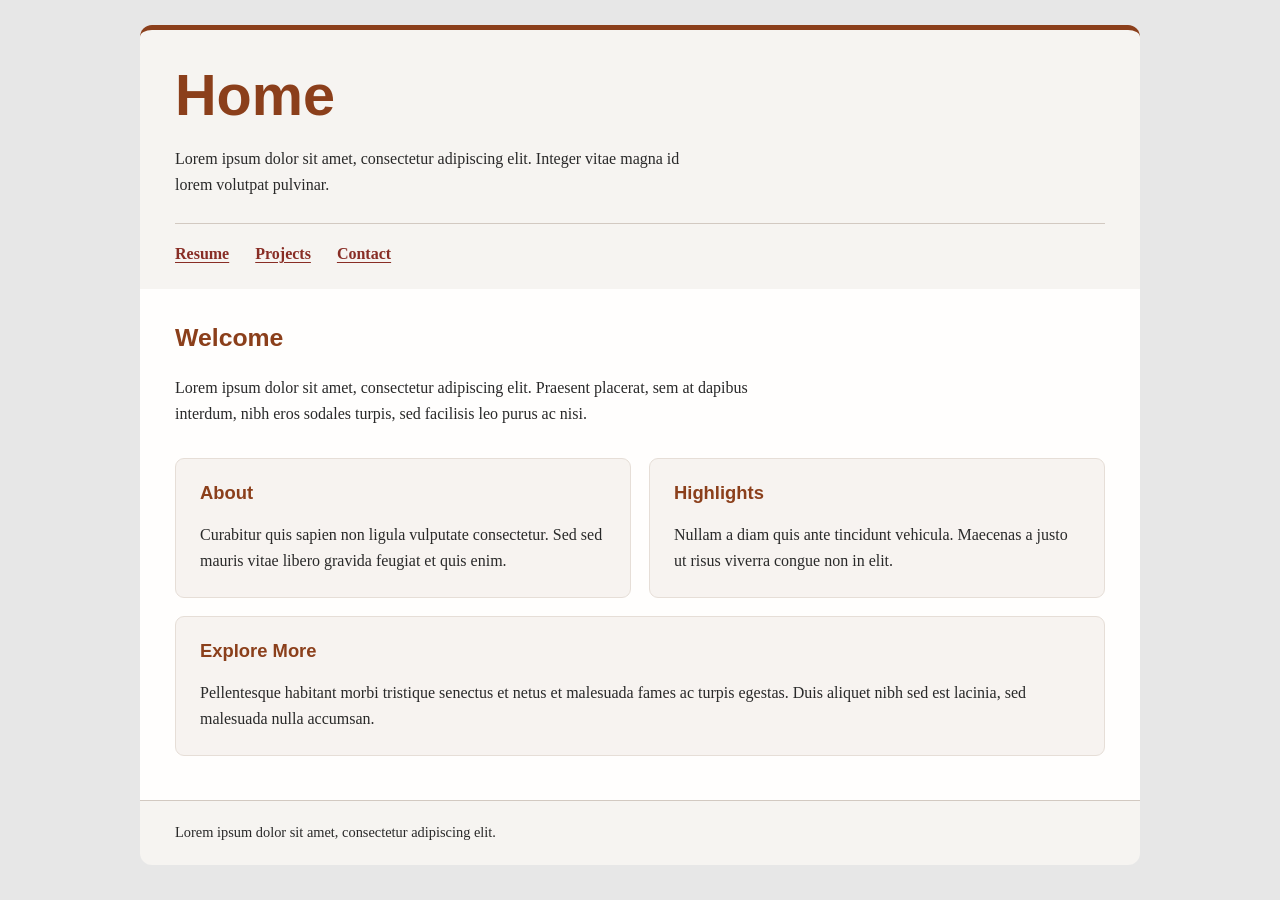
<file: portfolio_site/index.html>
<!DOCTYPE html>
<html lang="en">
<head>
  <meta charset="utf-8">
  <meta name="viewport" content="width=device-width, initial-scale=1">
  <title>Home</title>
  <link rel="stylesheet" href="styles.css">
</head>
<body>
  <header class="site-header">
    <h1>Home</h1>
    <p>Lorem ipsum dolor sit amet, consectetur adipiscing elit. Integer vitae magna id lorem volutpat pulvinar.</p>
    <nav class="site-nav" aria-label="Main navigation">
        <a href="resume.html">Resume</a>
        <a href="projects.html">Projects</a>
        <a href="contact.html">Contact</a>
    </nav>
  </header>

  <main>
    <section class="intro">
      <h2>Welcome</h2>
      <p>Lorem ipsum dolor sit amet, consectetur adipiscing elit. Praesent placerat, sem at dapibus interdum, nibh eros sodales turpis, sed facilisis leo purus ac nisi.</p>
    </section>

    <div class="grid">
      <section class="panel">
        <h3>About</h3>
        <p>Curabitur quis sapien non ligula vulputate consectetur. Sed sed mauris vitae libero gravida feugiat et quis enim.</p>
      </section>
      <section class="panel">
        <h3>Highlights</h3>
        <p>Nullam a diam quis ante tincidunt vehicula. Maecenas a justo ut risus viverra congue non in elit.</p>
      </section>
      <section class="panel full-width">
        <h3>Explore More</h3>
        <p>Pellentesque habitant morbi tristique senectus et netus et malesuada fames ac turpis egestas. Duis aliquet nibh sed est lacinia, sed malesuada nulla accumsan.</p>
      </section>
    </div>
  </main>

  <footer class="site-footer">
    <p>Lorem ipsum dolor sit amet, consectetur adipiscing elit.</p>
  </footer>
</body>
</html>
</file>
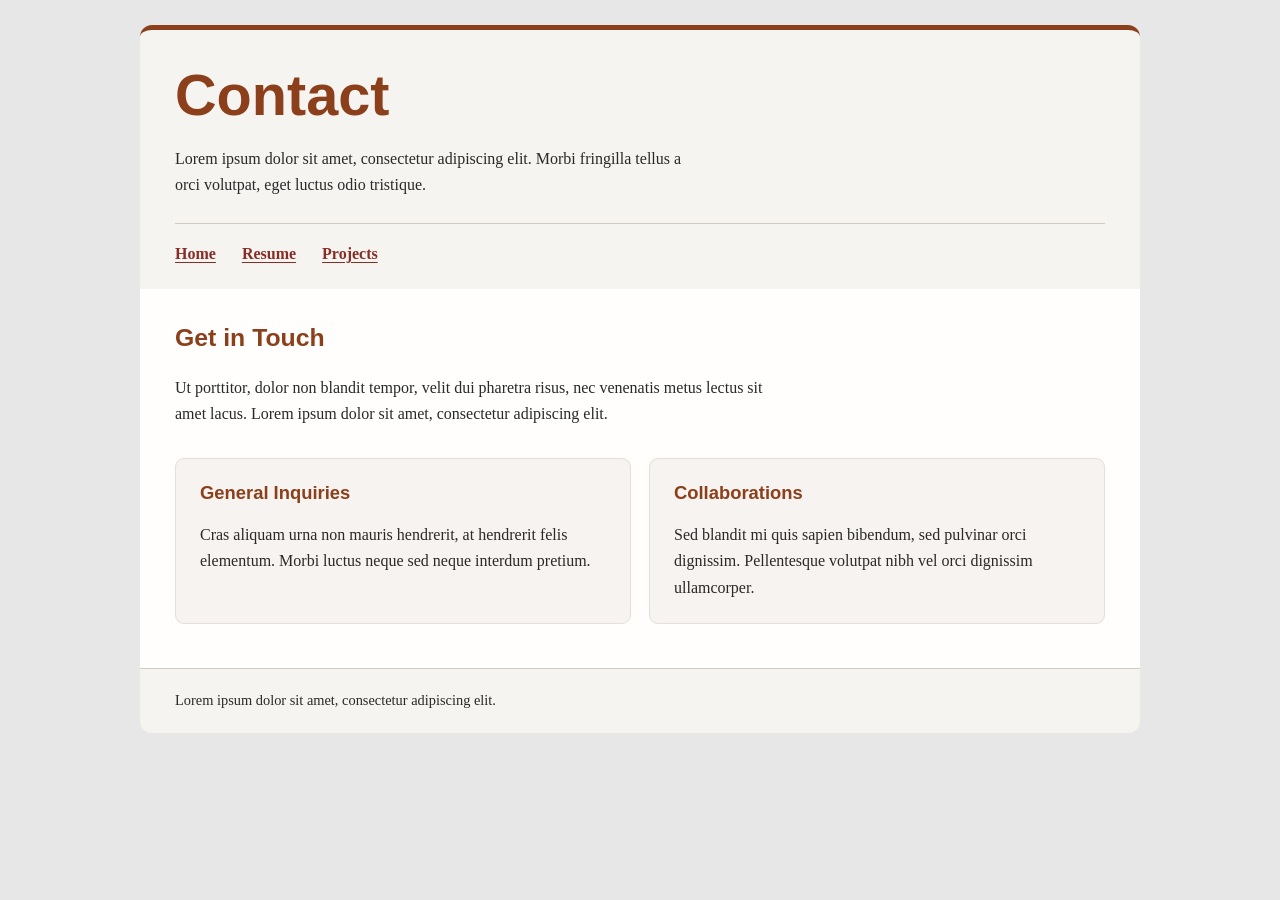
<file: portfolio_site/contact.html>
<!DOCTYPE html>
<html lang="en">
<head>
  <meta charset="utf-8">
  <meta name="viewport" content="width=device-width, initial-scale=1">
  <title>Contact</title>
  <link rel="stylesheet" href="styles.css">
</head>
<body>
  <header class="site-header">
    <h1>Contact</h1>
    <p>Lorem ipsum dolor sit amet, consectetur adipiscing elit. Morbi fringilla tellus a orci volutpat, eget luctus odio tristique.</p>
    <nav class="site-nav" aria-label="Main navigation">
        <a href="index.html">Home</a>
        <a href="resume.html">Resume</a>
        <a href="projects.html">Projects</a>
    </nav>
  </header>

  <main>
    <section class="intro">
      <h2>Get in Touch</h2>
      <p>Ut porttitor, dolor non blandit tempor, velit dui pharetra risus, nec venenatis metus lectus sit amet lacus. Lorem ipsum dolor sit amet, consectetur adipiscing elit.</p>
    </section>

    <div class="grid">
      <section class="panel">
        <h3>General Inquiries</h3>
        <p>Cras aliquam urna non mauris hendrerit, at hendrerit felis elementum. Morbi luctus neque sed neque interdum pretium.</p>
      </section>
      <section class="panel">
        <h3>Collaborations</h3>
        <p>Sed blandit mi quis sapien bibendum, sed pulvinar orci dignissim. Pellentesque volutpat nibh vel orci dignissim ullamcorper.</p>
      </section>
    </div>
  </main>

  <footer class="site-footer">
    <p>Lorem ipsum dolor sit amet, consectetur adipiscing elit.</p>
  </footer>
</body>
</html>
</file>
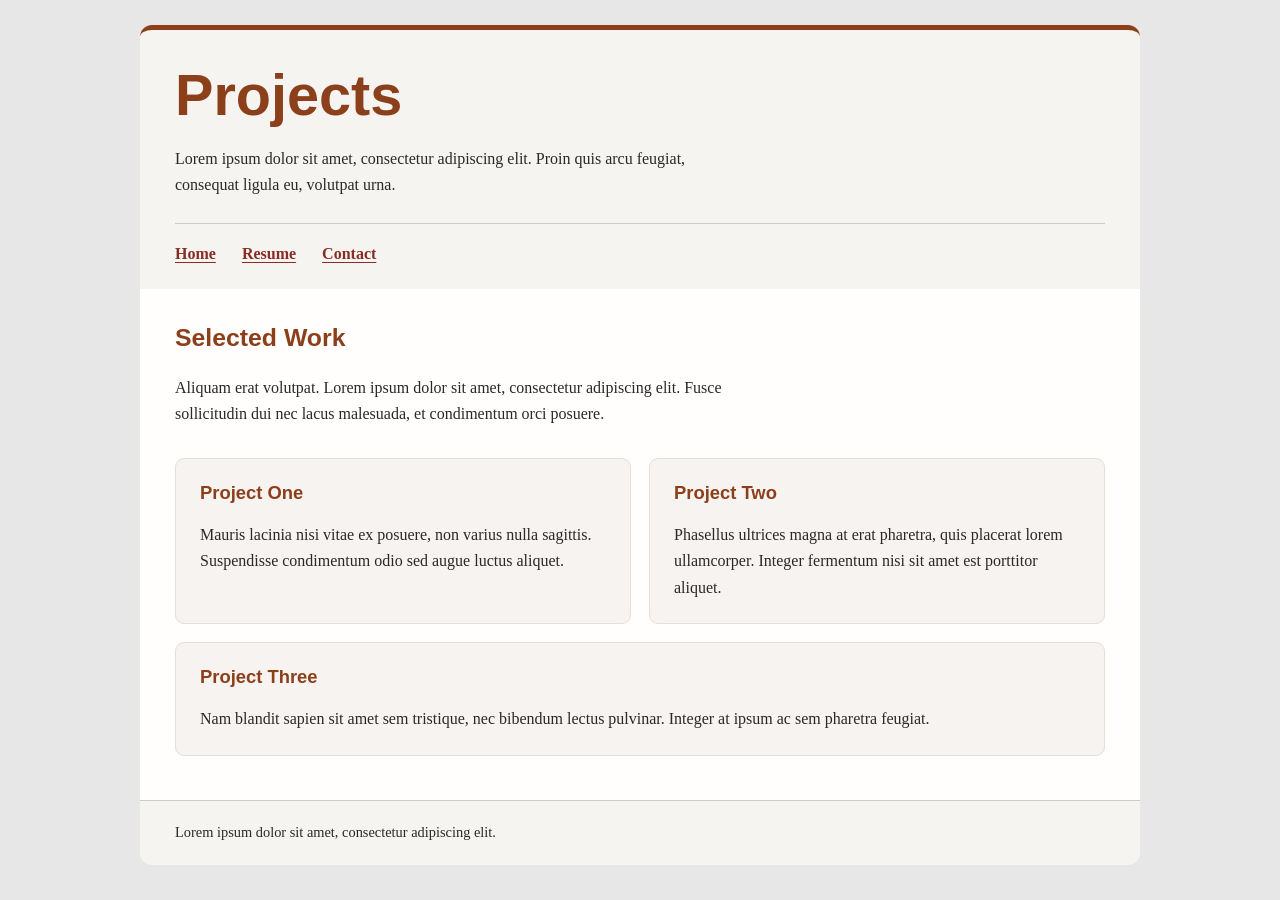
<file: portfolio_site/projects.html>
<!DOCTYPE html>
<html lang="en">
<head>
  <meta charset="utf-8">
  <meta name="viewport" content="width=device-width, initial-scale=1">
  <title>Projects</title>
  <link rel="stylesheet" href="styles.css">
</head>
<body>
  <header class="site-header">
    <h1>Projects</h1>
    <p>Lorem ipsum dolor sit amet, consectetur adipiscing elit. Proin quis arcu feugiat, consequat ligula eu, volutpat urna.</p>
    <nav class="site-nav" aria-label="Main navigation">
        <a href="index.html">Home</a>
        <a href="resume.html">Resume</a>
        <a href="contact.html">Contact</a>
    </nav>
  </header>

  <main>
    <section class="intro">
      <h2>Selected Work</h2>
      <p>Aliquam erat volutpat. Lorem ipsum dolor sit amet, consectetur adipiscing elit. Fusce sollicitudin dui nec lacus malesuada, et condimentum orci posuere.</p>
    </section>

    <div class="grid">
      <section class="panel">
        <h3>Project One</h3>
        <p>Mauris lacinia nisi vitae ex posuere, non varius nulla sagittis. Suspendisse condimentum odio sed augue luctus aliquet.</p>
      </section>
      <section class="panel">
        <h3>Project Two</h3>
        <p>Phasellus ultrices magna at erat pharetra, quis placerat lorem ullamcorper. Integer fermentum nisi sit amet est porttitor aliquet.</p>
      </section>
      <section class="panel full-width">
        <h3>Project Three</h3>
        <p>Nam blandit sapien sit amet sem tristique, nec bibendum lectus pulvinar. Integer at ipsum ac sem pharetra feugiat.</p>
      </section>
    </div>
  </main>

  <footer class="site-footer">
    <p>Lorem ipsum dolor sit amet, consectetur adipiscing elit.</p>
  </footer>
</body>
</html>
</file>
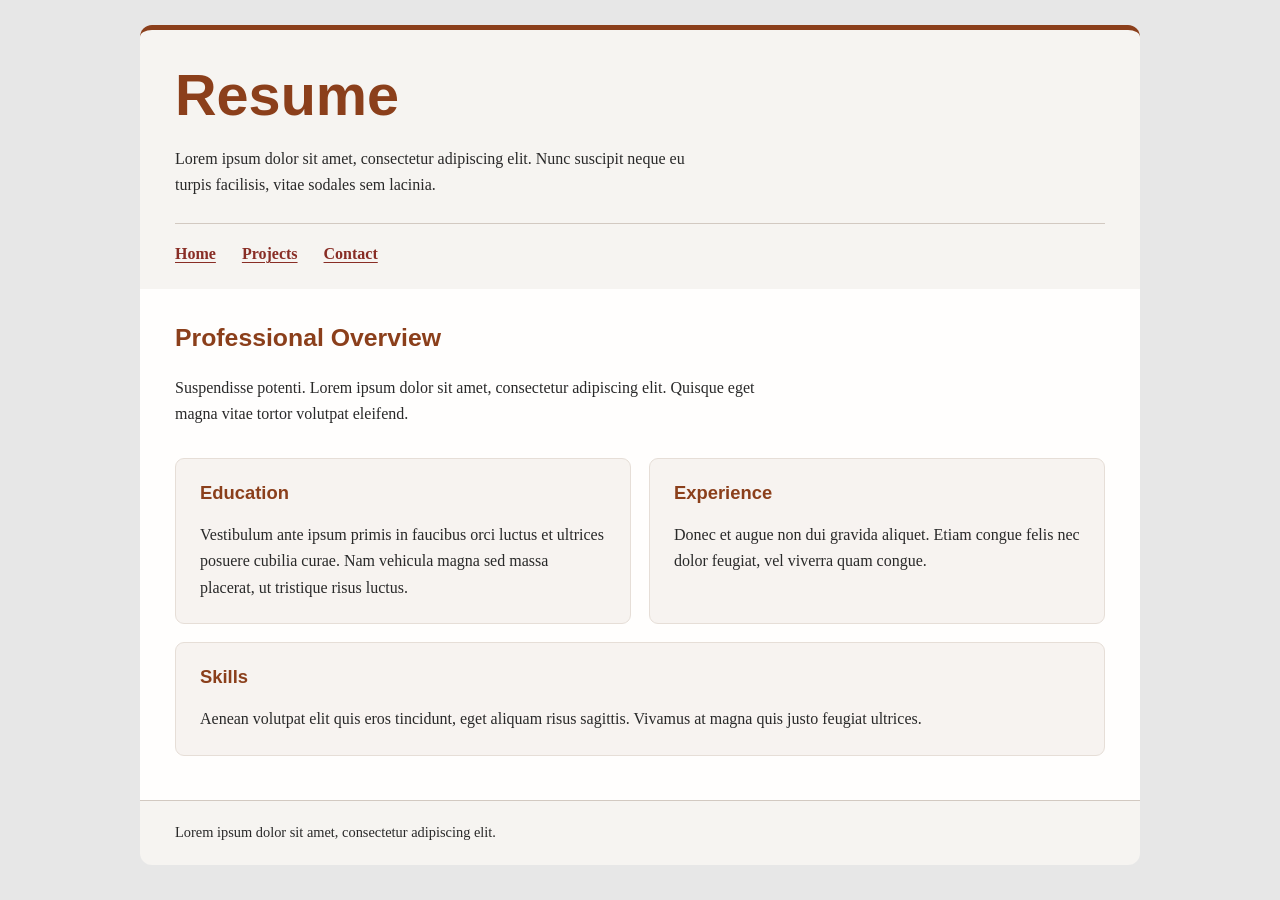
<file: portfolio_site/resume.html>
<!DOCTYPE html>
<html lang="en">
<head>
  <meta charset="utf-8">
  <meta name="viewport" content="width=device-width, initial-scale=1">
  <title>Resume</title>
  <link rel="stylesheet" href="styles.css">
</head>
<body>
  <header class="site-header">
    <h1>Resume</h1>
    <p>Lorem ipsum dolor sit amet, consectetur adipiscing elit. Nunc suscipit neque eu turpis facilisis, vitae sodales sem lacinia.</p>
    <nav class="site-nav" aria-label="Main navigation">
        <a href="index.html">Home</a>
        <a href="projects.html">Projects</a>
        <a href="contact.html">Contact</a>
    </nav>
  </header>

  <main>
    <section class="intro">
      <h2>Professional Overview</h2>
      <p>Suspendisse potenti. Lorem ipsum dolor sit amet, consectetur adipiscing elit. Quisque eget magna vitae tortor volutpat eleifend.</p>
    </section>

    <div class="grid">
      <section class="panel">
        <h3>Education</h3>
        <p>Vestibulum ante ipsum primis in faucibus orci luctus et ultrices posuere cubilia curae. Nam vehicula magna sed massa placerat, ut tristique risus luctus.</p>
      </section>
      <section class="panel">
        <h3>Experience</h3>
        <p>Donec et augue non dui gravida aliquet. Etiam congue felis nec dolor feugiat, vel viverra quam congue.</p>
      </section>
      <section class="panel full-width">
        <h3>Skills</h3>
        <p>Aenean volutpat elit quis eros tincidunt, eget aliquam risus sagittis. Vivamus at magna quis justo feugiat ultrices.</p>
      </section>
    </div>
  </main>

  <footer class="site-footer">
    <p>Lorem ipsum dolor sit amet, consectetur adipiscing elit.</p>
  </footer>
</body>
</html>
</file>
<file: portfolio_site/styles.css>
/* Shared styles for all four pages. */
:root {
  color-scheme: light;
}

* {
  box-sizing: border-box;
}

body {
  margin: 0;
  padding: 25px;
  background-color: #e7e7e7; /* Light silver */
  color: #292929; /* Deep charcoal */
  font-family: Georgia, serif;
  line-height: 1.65;
}

h1,
h2,
h3,
h4,
h5,
h6 {
  color: #8b3f1b; /* Dark burnt orange */
  font-family: "Arial Black", sans-serif;
  line-height: 1.25;
}

h1 {
  margin: 0 0 14px;
  font-size: clamp(2.2rem, 5vw, 3.6rem);
}

h2 {
  margin-top: 0;
  font-size: 1.55rem;
}

h3 {
  margin-top: 0;
  font-size: 1.15rem;
}

a {
  color: #882d25; /* Dark brick red */
  text-underline-offset: 3px;
}

a:hover {
  color: #c45b20; /* Burnt orange */
}

a:focus-visible {
  outline: 2px solid #c45b20;
  outline-offset: 4px;
}

.site-header,
main,
.site-footer {
  max-width: 1000px;
  margin-right: auto;
  margin-left: auto;
}

.site-header {
  padding: 30px 35px 22px;
  background-color: #f6f4f1;
  border-top: 5px solid #8b3f1b;
  border-radius: 12px 12px 0 0;
}

.site-header p {
  max-width: 65ch;
  margin: 0 0 24px;
}

.site-nav {
  display: flex;
  flex-wrap: wrap;
  gap: 12px 26px;
  padding-top: 17px;
  border-top: 1px solid #d2c9c1;
}

.site-nav a {
  font-weight: bold;
}

main {
  padding: 34px 35px 44px;
  background-color: #fffefd;
}

.intro {
  max-width: 75ch;
  margin-bottom: 30px;
}

.grid {
  display: grid;
  grid-template-columns: repeat(2, minmax(0, 1fr));
  gap: 18px;
}

.panel {
  padding: 22px 24px;
  background-color: #f7f3f0;
  border: 1px solid #e6ded7;
  border-radius: 9px;
}

.panel p:last-child,
.panel ul:last-child {
  margin-bottom: 0;
}

.full-width {
  grid-column: 1 / -1;
}

.site-footer {
  padding: 20px 35px;
  background-color: #f6f4f1;
  border-top: 1px solid #d2c9c1;
  border-radius: 0 0 12px 12px;
  font-size: 0.9rem;
}

.site-footer p {
  margin: 0;
}

@media (max-width: 640px) {
  .site-header,
  main,
  .site-footer {
    padding-right: 20px;
    padding-left: 20px;
  }

  .grid {
    grid-template-columns: 1fr;
  }
}
</file>
